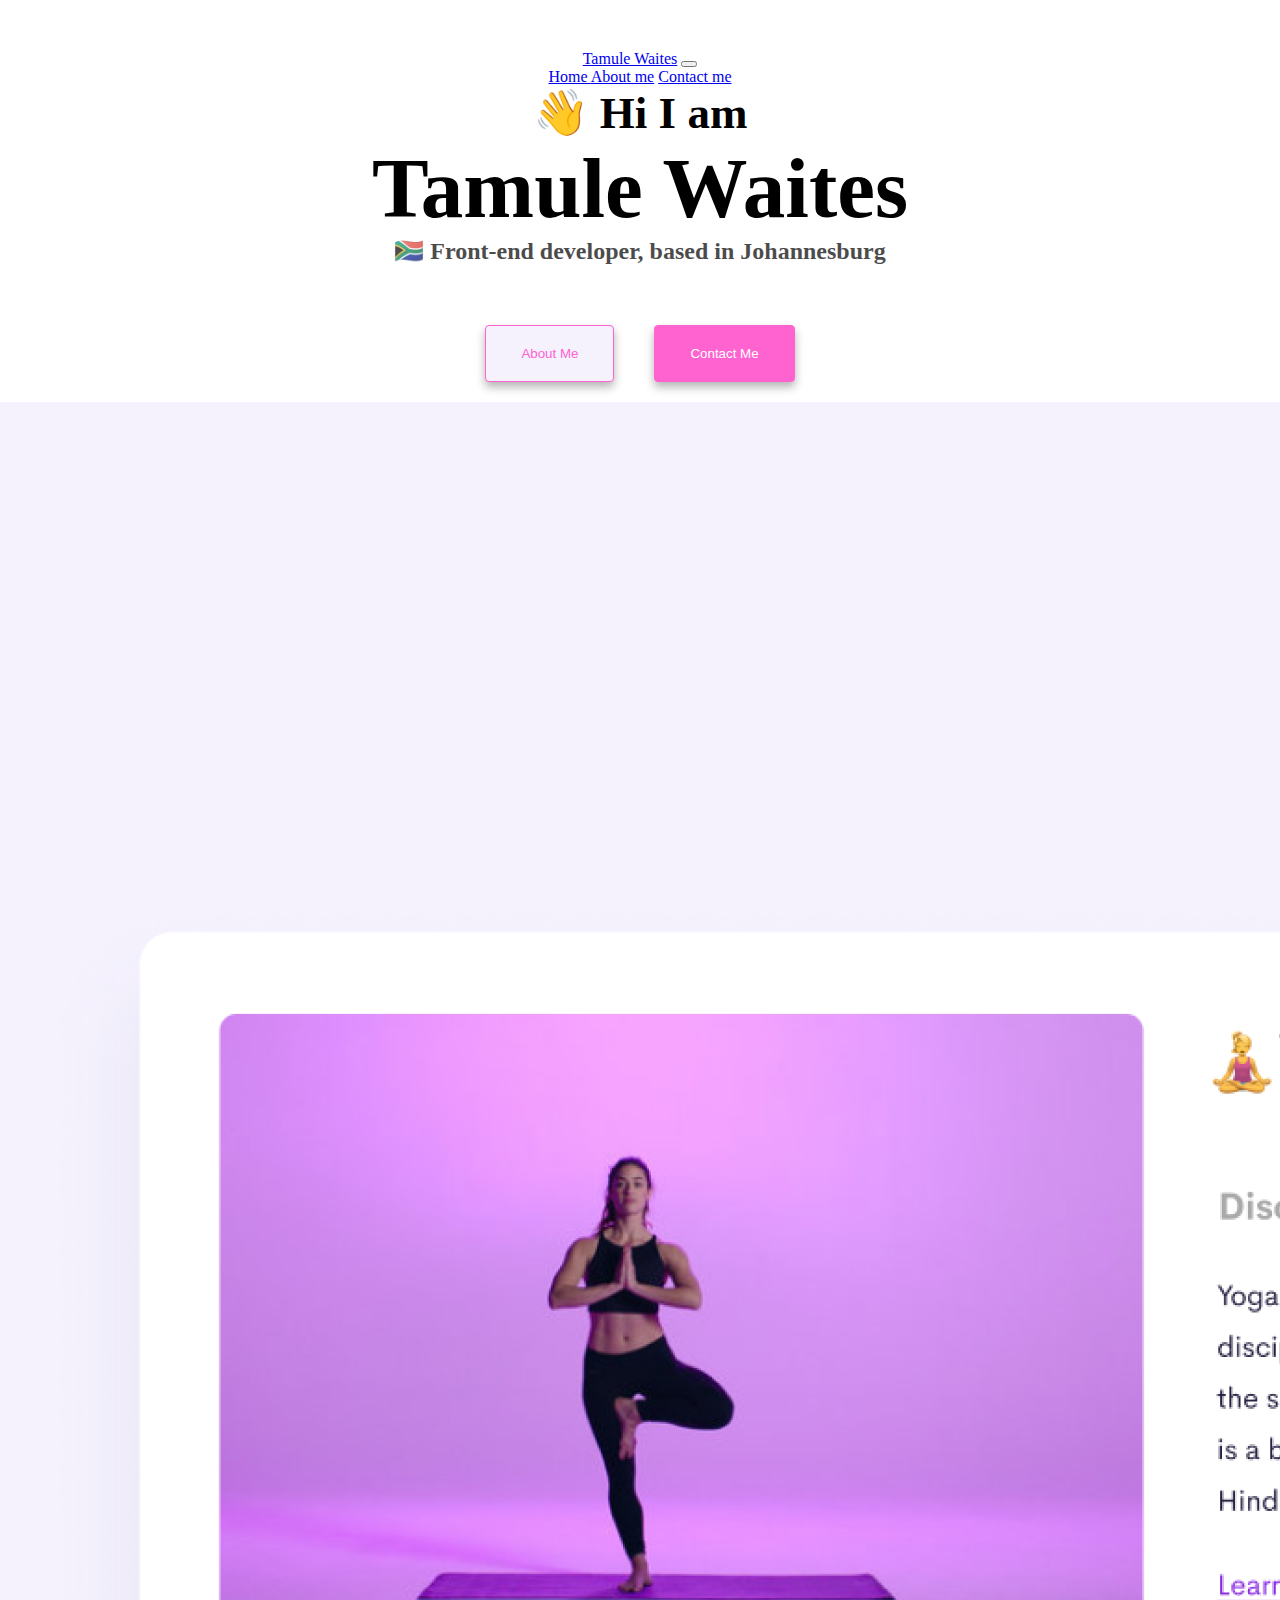
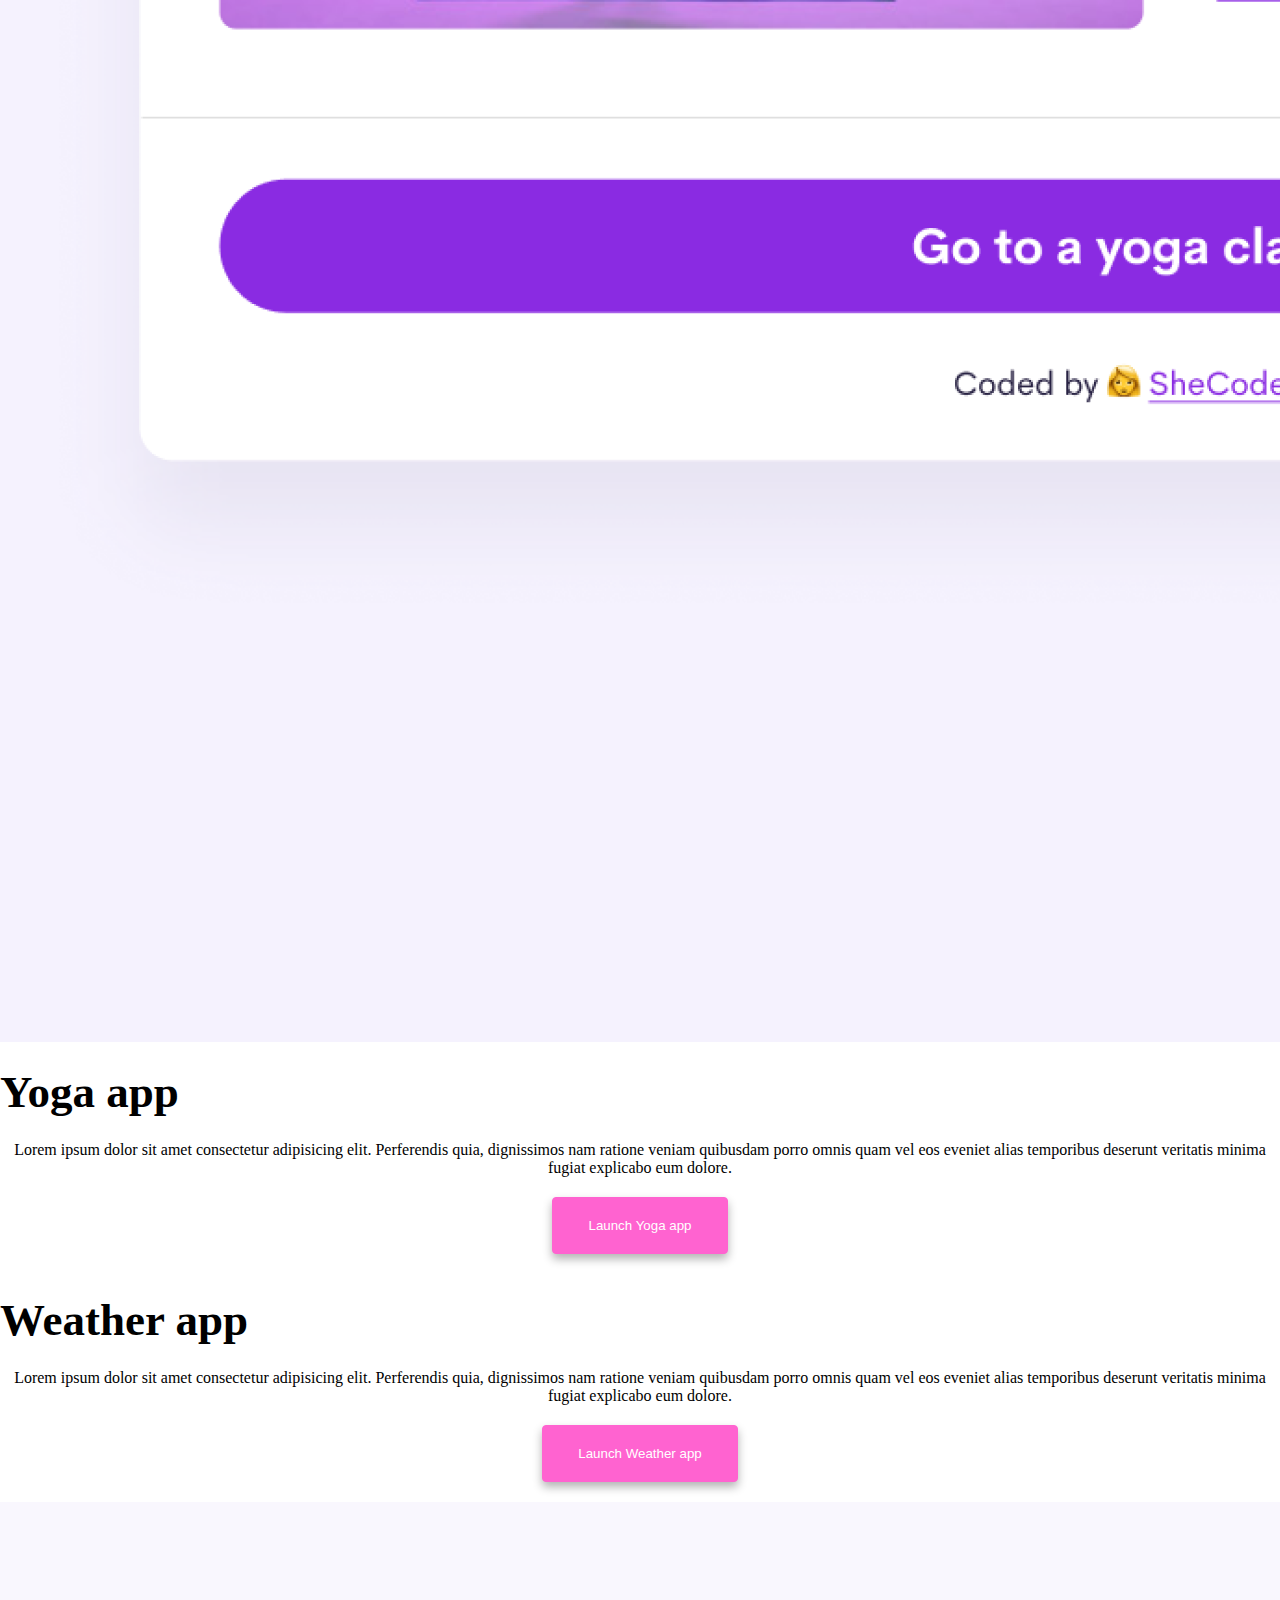
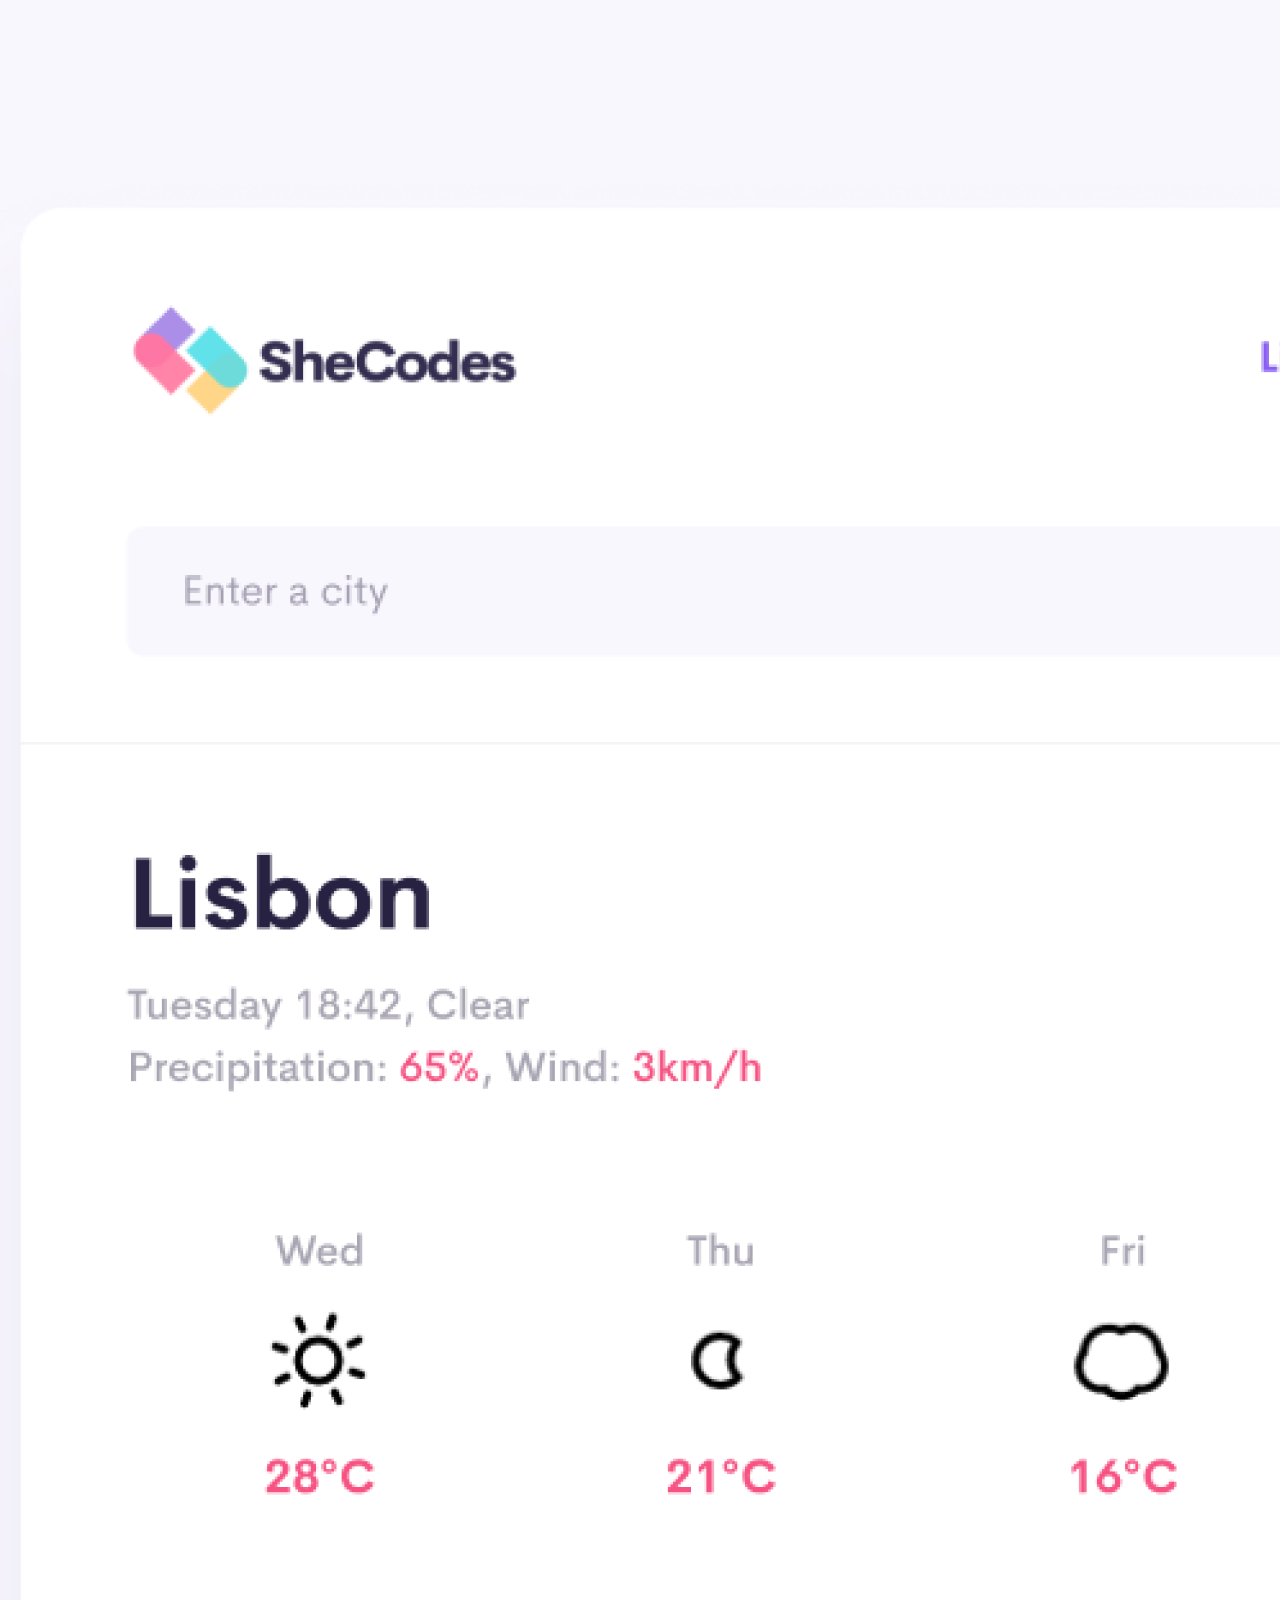
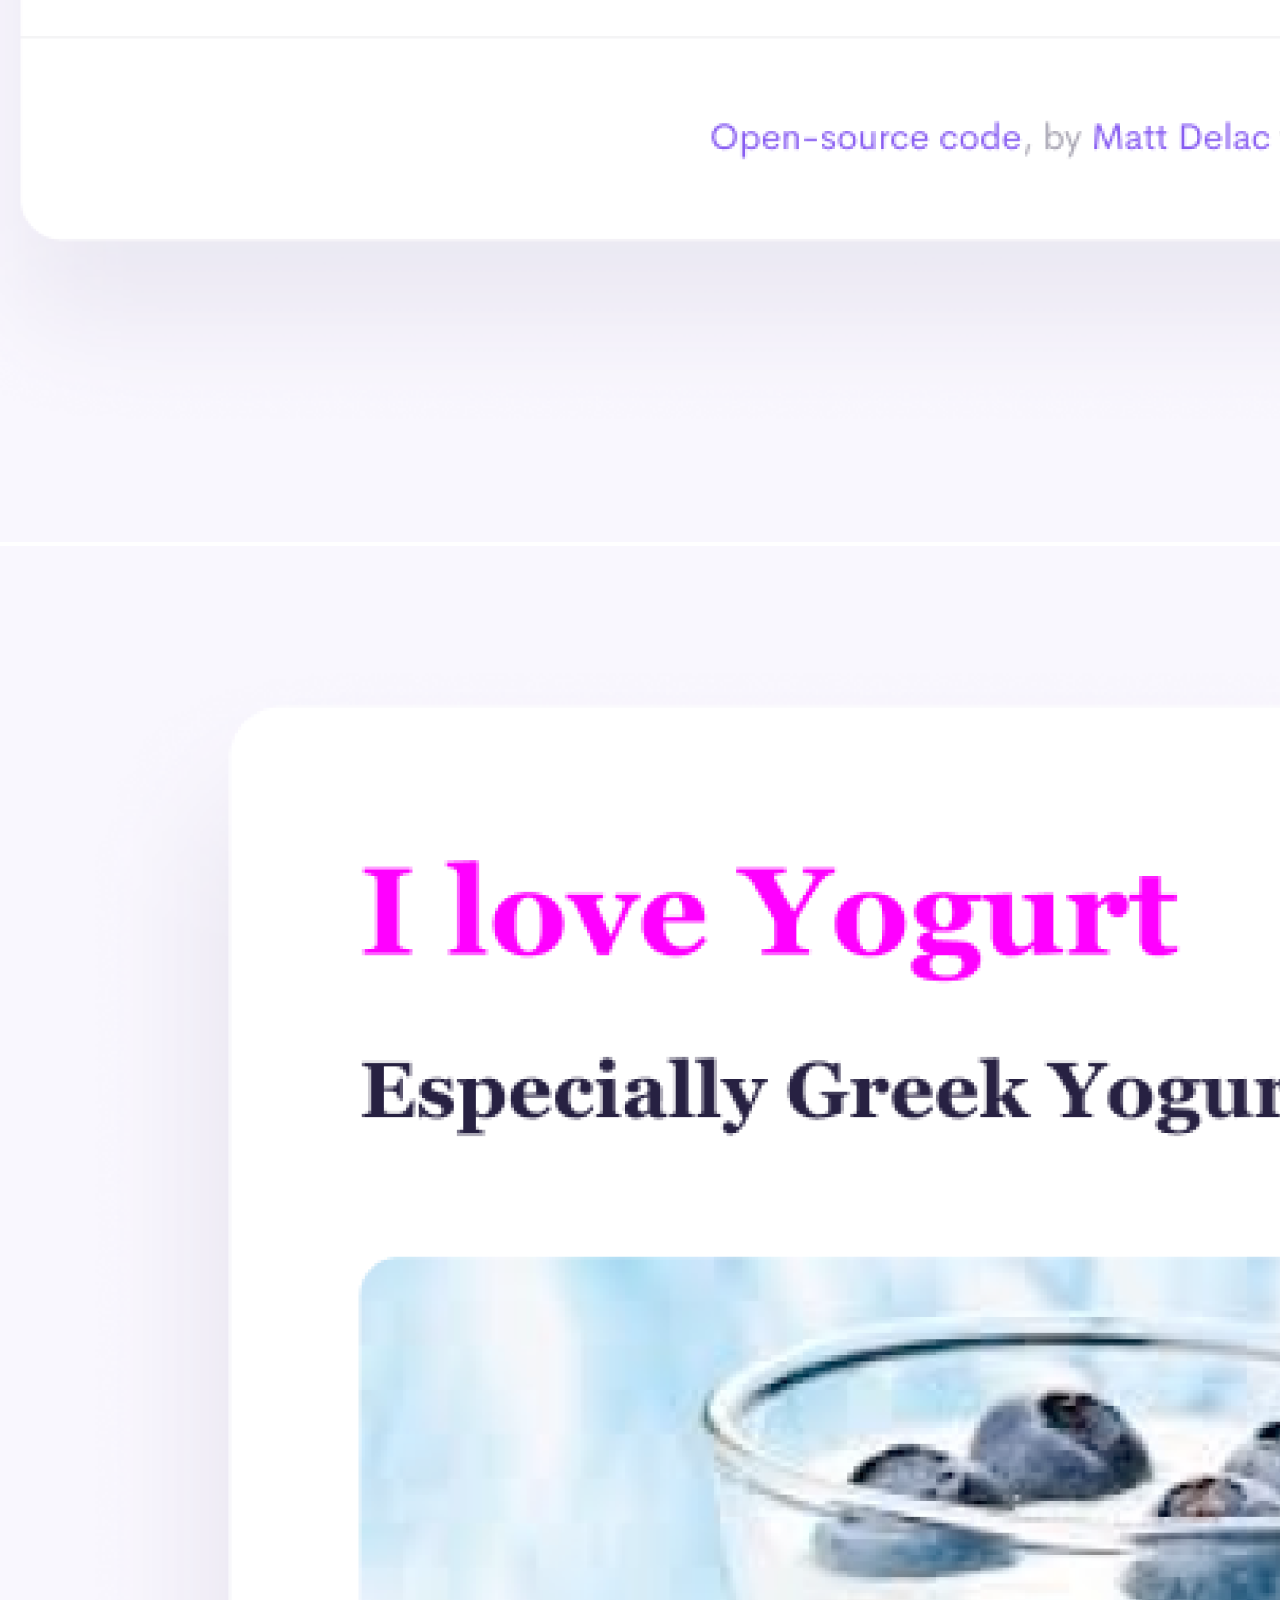
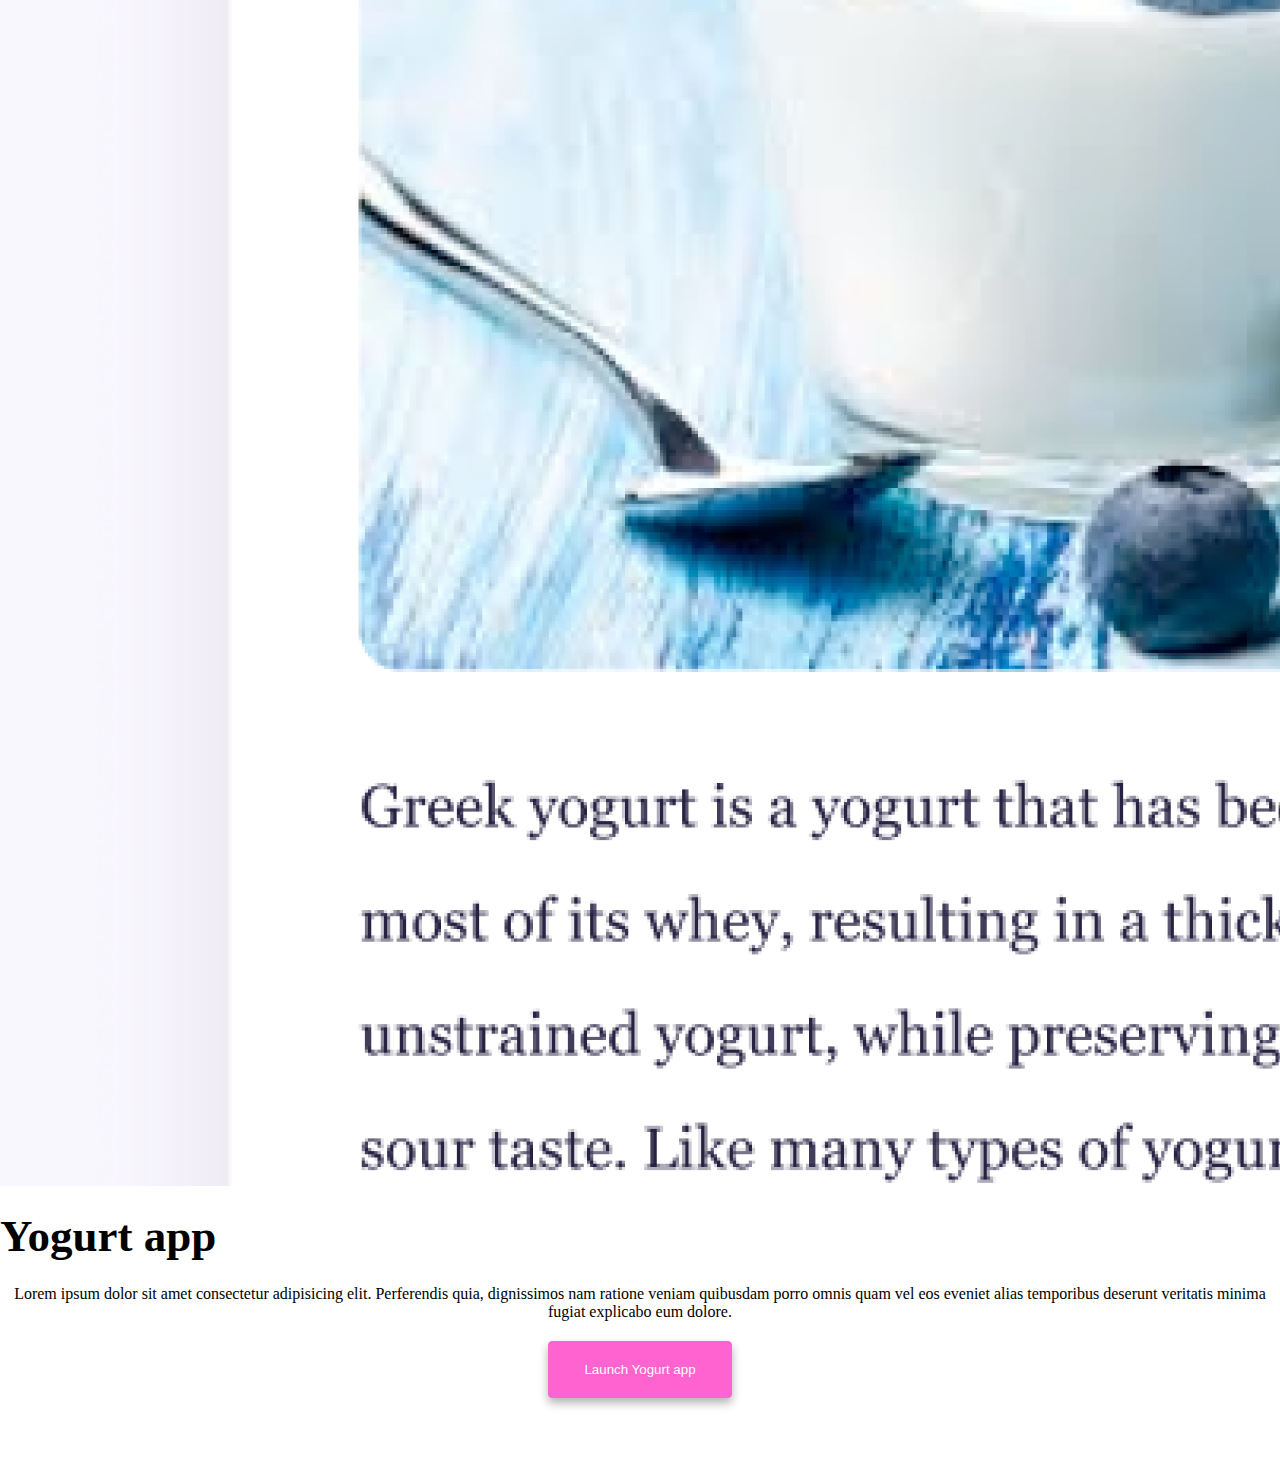
<file: index.html>
<!DOCTYPE html>
<html lang="en">
<head>
    <meta charset="UTF-8">
    <meta name="description" content="Tamule Waites is a front end developer from SA , view some of her work.">
    <meta http-equiv="X-UA-Compatible" content="IE=edge">
    <meta name="viewport" content="width=device-width, initial-scale=1.0">
    <link href="https://cdn.jsdelivr.net/npm/bootstrap@5.3.0-alpha1/dist/css/bootstrap.min.css" rel="stylesheet"
     integrity="sha384-GLhlTQ8iRABdZLl6O3oVMWSktQOp6b7In1Zl3/Jr59b6EGGoI1aFkw7cmDA6j6gD" crossorigin="anonymous">
    <script src="https://cdn.jsdelivr.net/npm/bootstrap@5.3.0-alpha1/dist/js/bootstrap.bundle.min.js" 
    integrity="sha384-w76AqPfDkMBDXo30jS1Sgez6pr3x5MlQ1ZAGC+nuZB+EYdgRZgiwxhTBTkF7CXvN" crossorigin="anonymous"></script>
    <script src="https://cdn.jsdelivr.net/npm/@popperjs/core@2.11.6/dist/umd/popper.min.js"
     integrity="sha384-oBqDVmMz9ATKxIep9tiCxS/Z9fNfEXiDAYTujMAeBAsjFuCZSmKbSSUnQlmh/jp3" crossorigin="anonymous"></script>
     <script src="https://cdn.jsdelivr.net/npm/bootstrap@5.3.0-alpha1/dist/js/bootstrap.min.js" 
     integrity="sha384-mQ93GR66B00ZXjt0YO5KlohRA5SY2XofN4zfuZxLkoj1gXtW8ANNCe9d5Y3eG5eD" crossorigin="anonymous"></script>
    <link rel="stylesheet" href="style.css">
     <title>Front-end developer-Tamule Waites</title>
</head>
<body>
      <nav class="navbar navbar-expand-lg navbar-light bg-light">
        <a class="navbar-brand" href="#" title="homepage">Tamule Waites</a>
        <button
          class="navbar-toggler"
          type="button"
          data-toggle="collapse"
          data-target="#navbarNavAltMarkup"
          aria-controls="navbarNavAltMarkup"
          aria-expanded="false"
          aria-label="Toggle navigation"
        >
          <span class="navbar-toggler-icon"></span>
        </button>
        <div class="collapse navbar-collapse" id="navbarNavAltMarkup">
          <div class="navbar-nav">
            <a class="nav-item nav-link active" href="#"
              >Home <span class="sr-only"></span></a
            >
            <a class="nav-item nav-link" href="about.html" title="About Tamule Waites">About me</a>
            <a class="nav-item nav-link" href="about.html#contact-me" title="contact Tamule Waites"
              >Contact me</a
            >
          </div>
        </div>
      </nav>
      <h2>👋 Hi I am</h2>
    <h1>Tamule Waites</h1>
    <h3> 🇿🇦 Front-end developer, based in Johannesburg</h3>
      <div class="buttons">
        <button class="about">
          <a href="about.html" title="about Tamule Waites"> About Me </a>
        </button>
        <button class="contact">
          <a href="about.html#contact-me" title="Contact Tamule Waites"> Contact Me </a>
        </button>
      </div>
      <div class="container">
        <div class="row">
          <div class="col-md-6">
            <img src="yogapic.png" class="img-fluid rounded" />
          </div>
          <div class="col-md-6">
            <h2 class="apps">Yoga app</h2>
            <br />
            Lorem ipsum dolor sit amet consectetur adipisicing elit. Perferendis
            quia, dignissimos nam ratione veniam quibusdam porro omnis quam vel
            eos eveniet alias temporibus deserunt veritatis minima fugiat
            explicabo eum dolore.
            <br />
            <button class="launch">
              <a href="index.html#hi" title="Yoga project"> Launch Yoga app </a>
            </button>
          </div>
        </div>
        <div class="row">
          <div class="col-sm-6">
            <h2 class="apps">Weather app</h2>
            <br />
            Lorem ipsum dolor sit amet consectetur adipisicing elit. Perferendis
            quia, dignissimos nam ratione veniam quibusdam porro omnis quam vel
            eos eveniet alias temporibus deserunt veritatis minima fugiat
            explicabo eum dolore.
            <br />
            <button class="launch">
              <a href="index.html#hi"class="project-link" title="weather project"> Launch Weather app </a>
            </button>
          </div>
          <div class="col-sm-6">
            <img src="weatherpic.png" class="img-fluid rounded project-link" />
          </div>
        </div>
        <div class="row">
          <div class="col-sm-6">
            <img src="yogurtpic.png" class="img-fluid rounded project-link" />
          </div>
          <div class="col-sm-6">
            <h2 class="apps">Yogurt app</h2>
            <br />
            Lorem ipsum dolor sit amet consectetur adipisicing elit. Perferendis
            quia, dignissimos nam ratione veniam quibusdam porro omnis quam vel
            eos eveniet alias temporibus deserunt veritatis minima fugiat
            explicabo eum dolore.
            <br />
            <button class="launch">
              <a href="index.html#hi" title="yogurt project"> Launch Yogurt app </a>
            </button>
          </div>
        </div>
      </div>
</body>
</html>
</file>
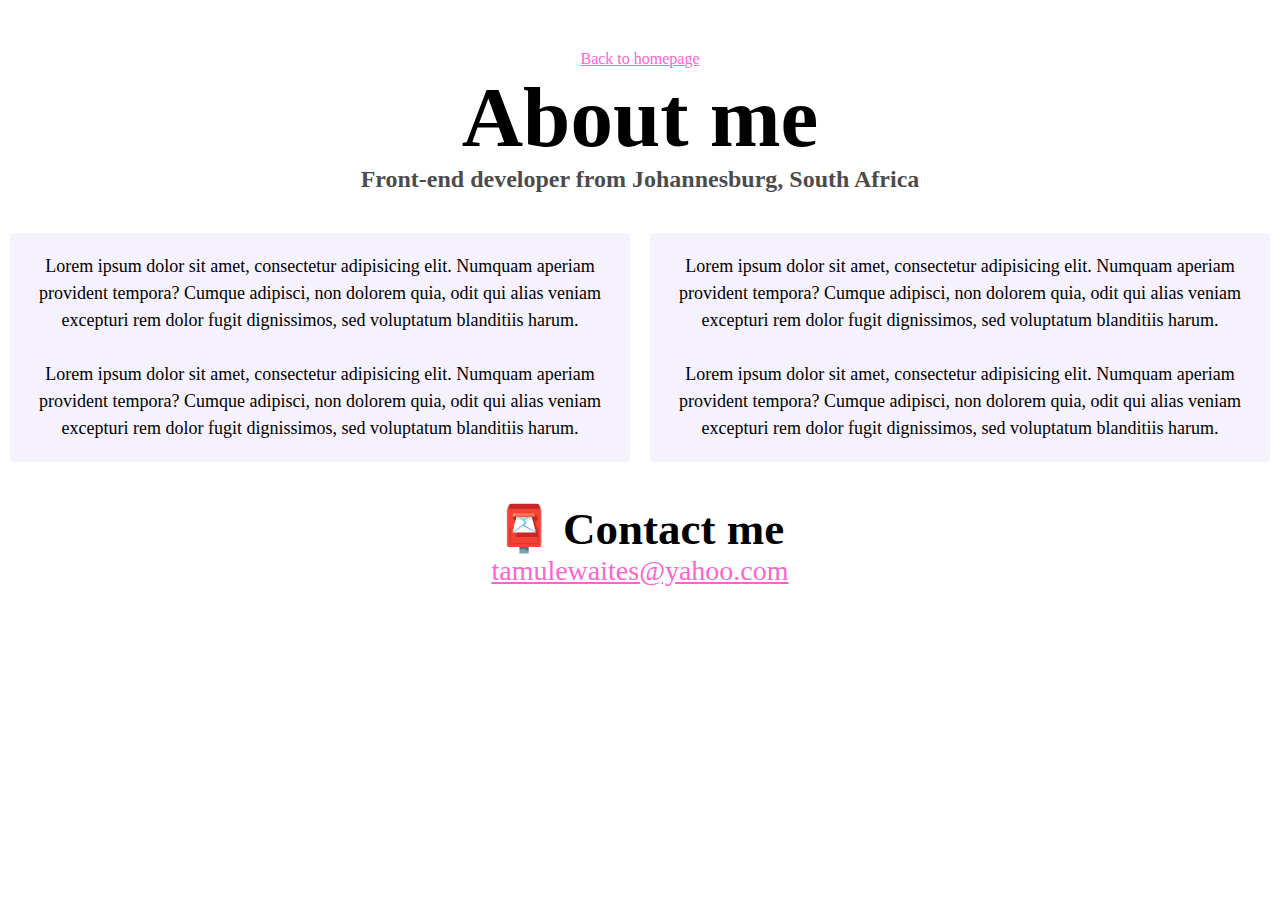
<file: about.html>
<!DOCTYPE html>
<html lang="en">
<head>
    <meta charset="UTF-8">
    <meta name="description" content="Tamule Waites is a front end developer from SA , view some of her work.">
    <meta http-equiv="X-UA-Compatible" content="IE=edge">
    <meta name="viewport" content="width=device-width, initial-scale=1.0">
    <link href="https://cdn.jsdelivr.net/npm/bootstrap@5.3.0-alpha1/dist/css/bootstrap.min.css" rel="stylesheet"
     integrity="sha384-GLhlTQ8iRABdZLl6O3oVMWSktQOp6b7In1Zl3/Jr59b6EGGoI1aFkw7cmDA6j6gD" crossorigin="anonymous">
    <script src="https://cdn.jsdelivr.net/npm/bootstrap@5.3.0-alpha1/dist/js/bootstrap.bundle.min.js"
    integrity="sha384-w76AqPfDkMBDXo30jS1Sgez6pr3x5MlQ1ZAGC+nuZB+EYdgRZgiwxhTBTkF7CXvN" crossorigin="anonymous"></script>
    <script src="https://cdn.jsdelivr.net/npm/@popperjs/core@2.11.6/dist/umd/popper.min.js" 
    integrity="sha384-oBqDVmMz9ATKxIep9tiCxS/Z9fNfEXiDAYTujMAeBAsjFuCZSmKbSSUnQlmh/jp3" crossorigin="anonymous"></script>
    <script src="https://cdn.jsdelivr.net/npm/bootstrap@5.3.0-alpha1/dist/js/bootstrap.min.js" 
    integrity="sha384-mQ93GR66B00ZXjt0YO5KlohRA5SY2XofN4zfuZxLkoj1gXtW8ANNCe9d5Y3eG5eD" crossorigin="anonymous"></script>
    <link rel="stylesheet" href="style.css">
    <title>About Tamule</title>
</head>
<body>
    <a href="index.html" class="homepage-link" title="homepage">Back to homepage</a>
    <h1>About me</h1>
    <h3>Front-end developer from Johannesburg, South Africa</h3>
    <div class="paragraphs">
      <p>
        Lorem ipsum dolor sit amet, consectetur adipisicing elit. Numquam
        aperiam provident tempora? Cumque adipisci, non dolorem quia, odit qui
        alias veniam excepturi rem dolor fugit dignissimos, sed voluptatum
        blanditiis harum.
        <br />
        <br />
        Lorem ipsum dolor sit amet, consectetur adipisicing elit. Numquam
        aperiam provident tempora? Cumque adipisci, non dolorem quia, odit qui
        alias veniam excepturi rem dolor fugit dignissimos, sed voluptatum
        blanditiis harum.
      </p>
      <p>
        Lorem ipsum dolor sit amet, consectetur adipisicing elit. Numquam
        aperiam provident tempora? Cumque adipisci, non dolorem quia, odit qui
        alias veniam excepturi rem dolor fugit dignissimos, sed voluptatum
        blanditiis harum.
        <br />
        <br />
        Lorem ipsum dolor sit amet, consectetur adipisicing elit. Numquam
        aperiam provident tempora? Cumque adipisci, non dolorem quia, odit qui
        alias veniam excepturi rem dolor fugit dignissimos, sed voluptatum
        blanditiis harum.
      </p>
    </div>
    <div id="contact">
      <h2>📮 Contact me</h2>
      <a href="mailto:tamulewaites@yahoo.com" class="email-link"> tamulewaites@yahoo.com </a>
</body>
</html>
</file>
<file: style.css>
:root {
    --primary-color: #ff63d0;
    --secondary-color: #f5f2fe;
    --box-shadow: 0 5px 10px rgba(0, 0, 0, 0.3);
  }
  
  body {
    margin: 50px auto;
    text-align: center;
    background: var(--primary-colorcolor);
  }
  
  h1,
  h2,
  h3 {
    text-align: center;
    margin: 0;
  }
  body h1 {
    font-size: 85px;
    font-weight: bold;
  }
  h2 {
    font-size: 45px;
    font-weight: bold;
  }
  .apps {
    font-size: 45px;
    display: block;
    margin: 20px 5px 5px 0px;
    text-align: left;
  }
  h3 {
    font-size: 24px;
    opacity: 0.7;
  }
  
  .buttons {
    display: flex;
    margin-top: 40px;
    justify-content: center;
  }
  
  .about,
  .contact,
  .launch {
    margin: 20px;
    padding: 20px;
    border-radius: 4px;
    box-shadow: var(--box-shadow);
    border: 1px solid var(--primary-color);
  }
  .launch {
    margin: 20px 0px 20px 0px;
  }
  .buttons a,
  .launch a {
    padding: 20px 15px;
    color: inherit;
    text-decoration: none;
  }
  
  .contact,
  .launch {
    background: var(--primary-color);
    color: white;
  }
  .about {
    background: var(--secondary-color);
    color: var(--primary-color);
  }
  .homepage-link {
    text-align: center;
    display: block;
    color: var(--primary-color);
  }
  p {
    background: var(--secondary-color);
    padding: 20px;
    border-radius: 4px;
    font-size: 18px;
    line-height: 1.5;
    text-align: center;
  }
  .paragraphs{
    display: flex;
    margin: 30px 0;
    background: white;
  }
  
  .paragraphs p {
    margin: 10px;
  }
  @media (max-width: 576px) {
    h1 {
      font-size: 48px;
      line-height: 1.5;
    }
    h2,
    h3 {
      font-size: 32px;
      text-align: center;
    }
  
    p {
      text-align: center;
    }
  
    .project-link {
      display: block;
      text-align: center;
      margin: 0 20px;
    }
  }
  .email-link {
    display: flex;
    justify-content: center;
    color: var(--primary-color);
    font-size: 28px;
  }
  
  .email-link:hover {
    text-decoration: underline;
  }
</file>
